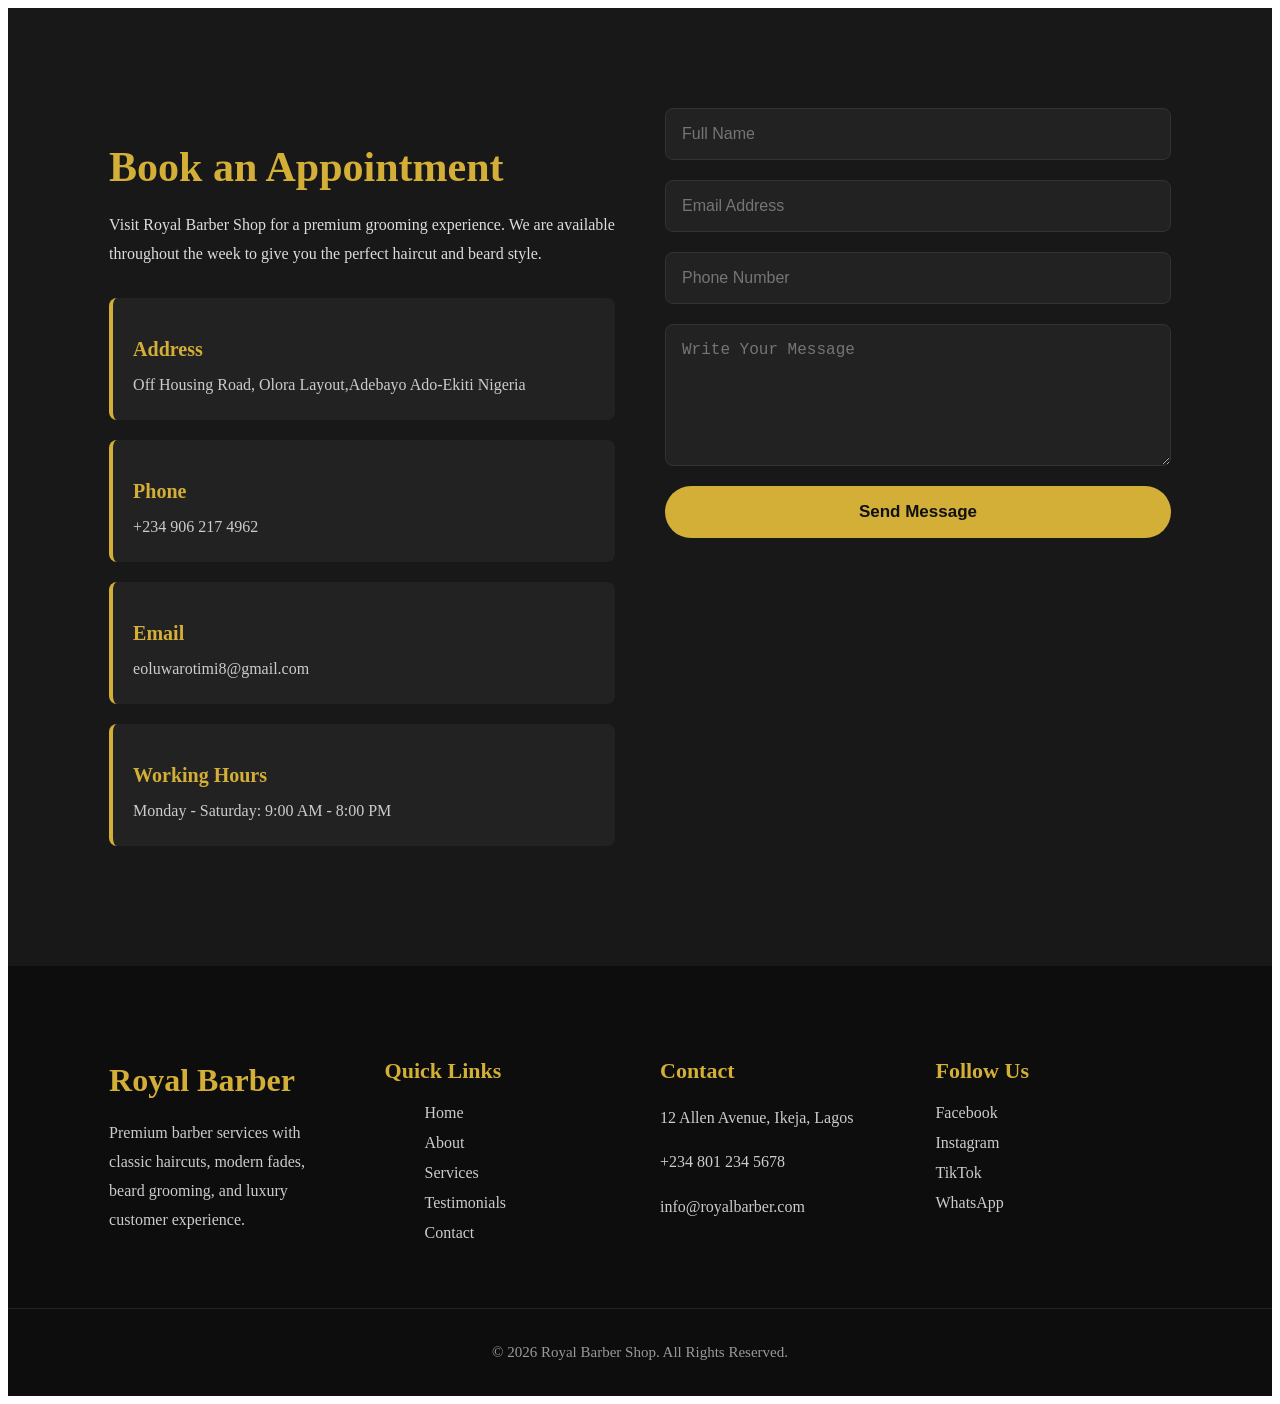
<file: index.html>
<!DOCTYPE html>
<html lang="en">
<head>
    <meta charset="UTF-8">
    <meta name="viewport" content="width=device-width, initial-scale=1.0">
    <title>Document</title>
    <link rel="stylesheet" href="6style.css">
</head>
<body>
    <!-- Contact Section -->
<section class="contact" id="contact">
    <div class="contact-container">

        <div class="contact-info">
            <h2>Book an Appointment</h2>

            <p>
                Visit Royal Barber Shop for a premium grooming experience.
                We are available throughout the week to give you the perfect haircut and beard style.
            </p>

            <div class="info-box">
                <h3>Address</h3>
                <p>Off Housing Road, Olora Layout,Adebayo Ado-Ekiti Nigeria</p>
            </div>

            <div class="info-box">
                <h3>Phone</h3>
                <p>+234 906 217 4962</p>
            </div>

            <div class="info-box">
                <h3>Email</h3>
                <p>eoluwarotimi8@gmail.com</p>
            </div>

            <div class="info-box">
                <h3>Working Hours</h3>
                <p>Monday - Saturday: 9:00 AM - 8:00 PM</p>
            </div>
        </div>

        <div class="contact-form">
            <form>
                <input type="text" placeholder="Full Name" required>

                <input type="email" placeholder="Email Address" required>

                <input type="tel" placeholder="Phone Number" required>

                <textarea rows="6" placeholder="Write Your Message" required></textarea>

                <button type="submit" class="contact-btn">
                    Send Message
                </button>
            </form>
        </div>

    </div>
</section><!-- Footer Section -->
<footer class="footer">
    <div class="footer-container">

        <!-- Brand -->
        <div class="footer-box">
            <h2>Royal Barber</h2>
            <p>
                Premium barber services with classic haircuts, modern fades,
                beard grooming, and luxury customer experience.
            </p>
        </div>

        <!-- Quick Links -->
        <div class="footer-box">
            <h3>Quick Links</h3>
            <ul>
                <li><a href="index.html">Home</a></li>
                <li><a href="2index.html">About</a></li>
                <li><a href="3index.html">Services</a></li>
                <li><a href="4index.html">Testimonials</a></li>
                <li><a href="5index.html">Contact</a></li>
            </ul>
        </div>

        <!-- Contact Info -->
        <div class="footer-box">
            <h3>Contact</h3>
            <p>12 Allen Avenue, Ikeja, Lagos</p>
            <p>+234 801 234 5678</p>
            <p>info@royalbarber.com</p>
        </div>

        <!-- Social Media -->
        <div class="footer-box">
            <h3>Follow Us</h3>

            <div class="social-links">
                <a href="#">Facebook</a>
                <a href="#">Instagram</a>
                <a href="#">TikTok</a>
                <a href="#">WhatsApp</a>
            </div>
        </div>

    </div>

    <div class="footer-bottom">
        <p>&copy; 2026 Royal Barber Shop. All Rights Reserved.</p>
    </div>
</footer>


</body>
</html>
</file>
<file: 6style.css>
.contact{
    background: #181818;
    color: #fff;
    padding: 100px 8%;
}

.contact-container{
    display: flex;
    justify-content: space-between;
    align-items: flex-start;
    gap: 50px;
}

.contact-info{
    flex: 1;
}

.contact-info h2{
    font-size: 42px;
    color: #d4af37;
    margin-bottom: 20px;
}

.contact-info p{
    color: #dddddd;
    line-height: 1.8;
    margin-bottom: 30px;
}

.info-box{
    background: #222;
    padding: 20px;
    border-left: 4px solid #d4af37;
    border-radius: 8px;
    margin-bottom: 20px;
}

.info-box h3{
    color: #d4af37;
    margin-bottom: 10px;
    font-size: 20px;
}

.info-box p{
    color: #cccccc;
    margin: 0;
}

.contact-form{
    flex: 1;
}

.contact-form form{
    display: flex;
    flex-direction: column;
}

.contact-form input,
.contact-form textarea{
    background: #222;
    color: #fff;
    border: 1px solid #333;
    padding: 16px;
    margin-bottom: 20px;
    border-radius: 8px;
    font-size: 16px;
    outline: none;
    transition: border 0.3s ease;
}

.contact-form input:focus,
.contact-form textarea:focus{
    border-color: #d4af37;
}

.contact-btn{
    background: #d4af37;
    color: #111;
    border: none;
    padding: 16px;
    font-size: 17px;
    font-weight: bold;
    border-radius: 50px;
    cursor: pointer;
    transition: all 0.3s ease;
}

.contact-btn:hover{
    background: #fff;
    transform: translateY(-3px);
}

/* ==========================
   TABLET RESPONSIVE
========================== */

@media (max-width: 768px){

    .contact-container{
        flex-direction: column;
    }

    .contact-info h2{
        font-size: 34px;
    }
}

/* ==========================
   MOBILE RESPONSIVE
========================== */

@media (max-width: 480px){

    .contact{
        padding: 70px 6%;
    }

    .contact-info h2{
        font-size: 28px;
    }

    .contact-form input,
    .contact-form textarea{
        font-size: 15px;
        padding: 14px;
    }

    .contact-btn{
        font-size: 16px;
    }
}
.footer{
    background: #0d0d0d;
    color: #fff;
    padding-top: 70px;
}

.footer-container{
    display: grid;
    grid-template-columns: repeat(4, 1fr);
    gap: 40px;
    padding: 0 8% 50px;
}

.footer-box h2{
    color: #d4af37;
    font-size: 32px;
    margin-bottom: 20px;
}

.footer-box h3{
    color: #d4af37;
    font-size: 22px;
    margin-bottom: 20px;
}

.footer-box p{
    color: #cccccc;
    line-height: 1.8;
    margin-bottom: 12px;
}

.footer-box ul{
    list-style: none;
}

.footer-box ul li{
    margin-bottom: 12px;
}

.footer-box ul li a{
    color: #cccccc;
    text-decoration: none;
    transition: color 0.3s ease;
}

.footer-box ul li a:hover{
    color: #d4af37;
}

.social-links{
    display: flex;
    flex-direction: column;
    gap: 12px;
}

.social-links a{
    color: #cccccc;
    text-decoration: none;
    transition: color 0.3s ease, transform 0.3s ease;
}

.social-links a:hover{
    color: #d4af37;
    transform: translateX(5px);
}

.footer-bottom{
    border-top: 1px solid #222;
    text-align: center;
    padding: 20px;
}

.footer-bottom p{
    color: #999999;
    font-size: 15px;
}

/* ==========================
   TABLET RESPONSIVE
========================== */

@media (max-width: 768px){

    .footer-container{
        grid-template-columns: repeat(2, 1fr);
    }
}

/* ==========================
   MOBILE RESPONSIVE
========================== */

@media (max-width: 480px){

    .footer-container{
        grid-template-columns: 1fr;
        text-align: center;
        padding: 0 6% 40px;
    }

    .social-links{
        align-items: center;
    }

    .footer-box h2{
        font-size: 28px;
    }

    .footer-box h3{
        font-size: 20px;
    }
}
</file>
